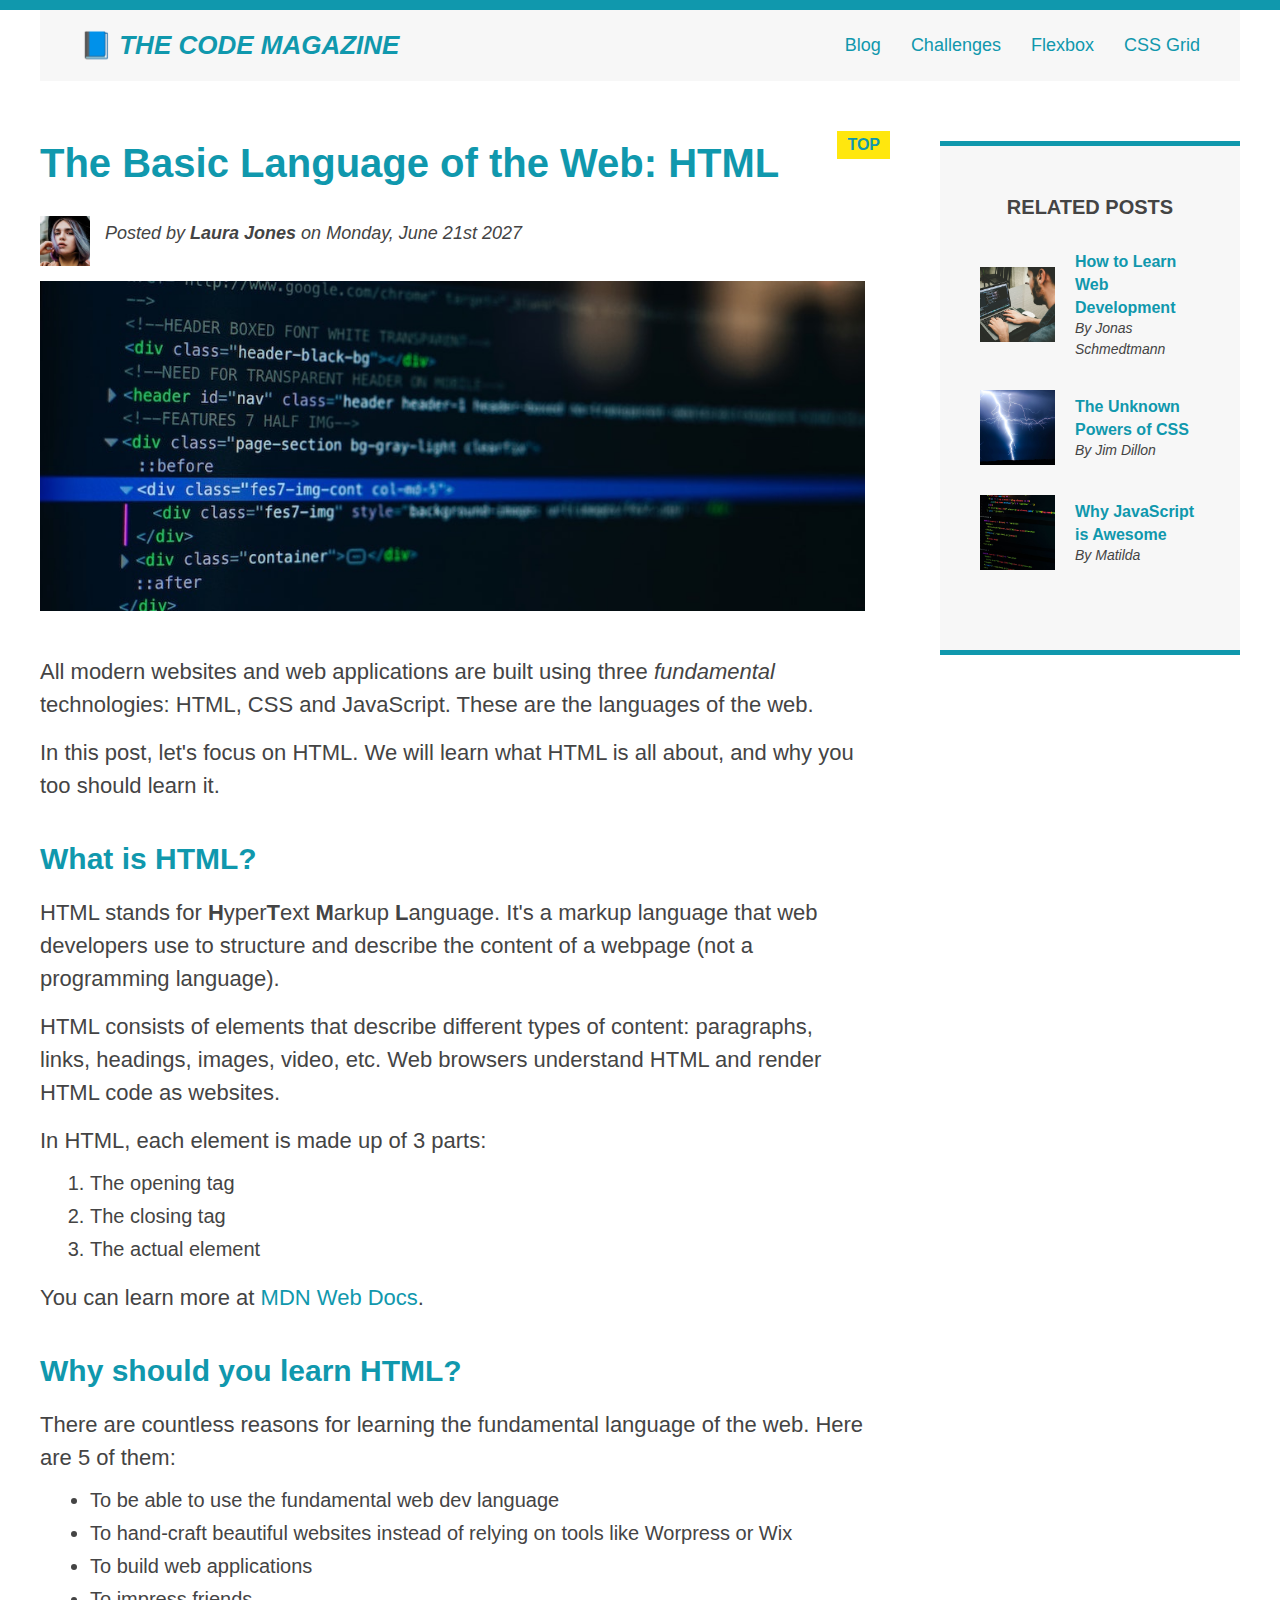
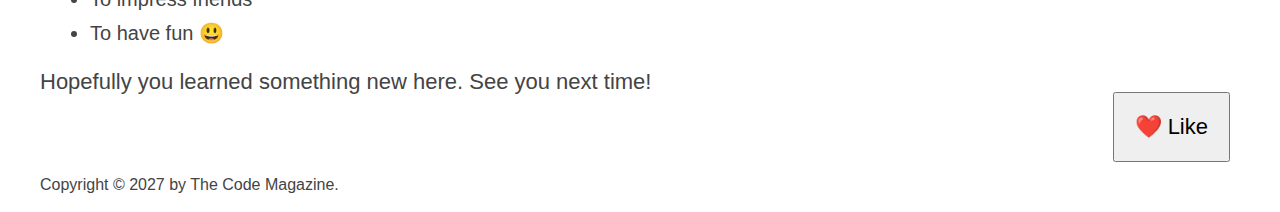
<file: index.html>
<!DOCTYPE html>
<html lang="en">
  <head>
    <meta charset="UTF-8" />
    <link href="style.css" rel="stylesheet" />

    <title>The Basic Language of the Web: HTML</title>
  </head>

  <body>
    <!--
    <h1>The Basic Language of the Web: HTML</h1>
    <h2>The Basic Language of the Web: HTML</h2>
    <h3>The Basic Language of the Web: HTML</h3>
    <h4>The Basic Language of the Web: HTML</h4>
    <h5>The Basic Language of the Web: HTML</h5>
    <h6>The Basic Language of the Web: HTML</h6>
    -->

    <div class="container">
      <header class="main-header clearfix">
        <h1>📘 The Code Magazine</h1>

        <nav>
          <!-- <strong>This is the navigation</strong> -->
          <a href="blog.html">Blog</a>
          <a href="#">Challenges</a>
          <a href="flexbox.html">Flexbox</a>
          <a href="css-grid.html">CSS Grid</a>
        </nav>

        <!-- <div class="clear"></div> -->
      </header>

      <!-- ONLY NECESSARY FOR FLEXBOX -->
      <!-- <div class="row"> -->
      <article>
        <header class="post-header">
          <h2 class="post-h">The Basic Language of the Web: HTML</h2>

          <div class="author-box">
            <img
              src="images/laura-jones.jpg"
              alt="Headshot of Laura Jones"
              height="50"
              width="50"
              class="author-img"
            />

            <p id="author" class="author">
              Posted by <strong>Laura Jones</strong> on Monday, June 21st 2027
            </p>
          </div>

          <img
            src="images/post-img.jpg"
            alt="HTML code on a screen"
            width="500"
            height="200"
            class="post-img"
          />
          <button>❤️ Like</button>
        </header>

        <p>
          All modern websites and web applications are built using three
          <em>fundamental</em>
          technologies: HTML, CSS and JavaScript. These are the languages of the
          web.
        </p>

        <p>
          In this post, let's focus on HTML. We will learn what HTML is all
          about, and why you too should learn it.
        </p>

        <h3>What is HTML?</h3>
        <p>
          HTML stands for <strong>H</strong>yper<strong>T</strong>ext
          <strong>M</strong>arkup <strong>L</strong>anguage. It's a markup
          language that web developers use to structure and describe the content
          of a webpage (not a programming language).
        </p>
        <p>
          HTML consists of elements that describe different types of content:
          paragraphs, links, headings, images, video, etc. Web browsers
          understand HTML and render HTML code as websites.
        </p>
        <p>In HTML, each element is made up of 3 parts:</p>

        <ol>
          <li class="first-li">The opening tag</li>
          <li>The closing tag</li>
          <li>The actual element</li>
        </ol>

        <p>
          You can learn more at
          <a
            href="https://developer.mozilla.org/en-US/docs/Web/HTML"
            target="_blank"
            >MDN Web Docs</a
          >.
        </p>

        <h3>Why should you learn HTML?</h3>

        <p>
          There are countless reasons for learning the fundamental language of
          the web. Here are 5 of them:
        </p>

        <ul>
          <li class="first-li">
            To be able to use the fundamental web dev language
          </li>
          <li>
            To hand-craft beautiful websites instead of relying on tools like
            Worpress or Wix
          </li>
          <li>To build web applications</li>
          <li>To impress friends</li>
          <li>To have fun 😃</li>
        </ul>

        <p>Hopefully you learned something new here. See you next time!</p>
      </article>

      <aside>
        <h4>Related posts</h4>

        <ul class="related">
          <li class="related-post">
            <img
              src="images/related-1.jpg"
              alt="Person programming"
              width="75"
              height="75"
            />
            <div>
              <a href="#" class="related-link">How to Learn Web Development</a>
              <p class="related-author">By Jonas Schmedtmann</p>
            </div>
          </li>
          <li class="related-post">
            <img
              src="images/related-2.jpg"
              alt="Lightning"
              width="75"
              height="75"
            />
            <div>
              <a href="#" class="related-link">The Unknown Powers of CSS</a>
              <p class="related-author">By Jim Dillon</p>
            </div>
          </li>
          <li class="related-post">
            <img
              src="images/related-3.jpg"
              alt="JavaScript code on a screen"
              width="75"
              height="75"
            />
            <div>
              <a href="#" class="related-link">Why JavaScript is Awesome</a>
              <p class="related-author">By Matilda</p>
            </div>
          </li>
        </ul>
      </aside>
      <!-- </div> -->

      <footer>
        <p id="copyright" class="copyright text">
          Copyright &copy; 2027 by The Code Magazine.
        </p>
      </footer>
    </div>
  </body>
</html>
</file>
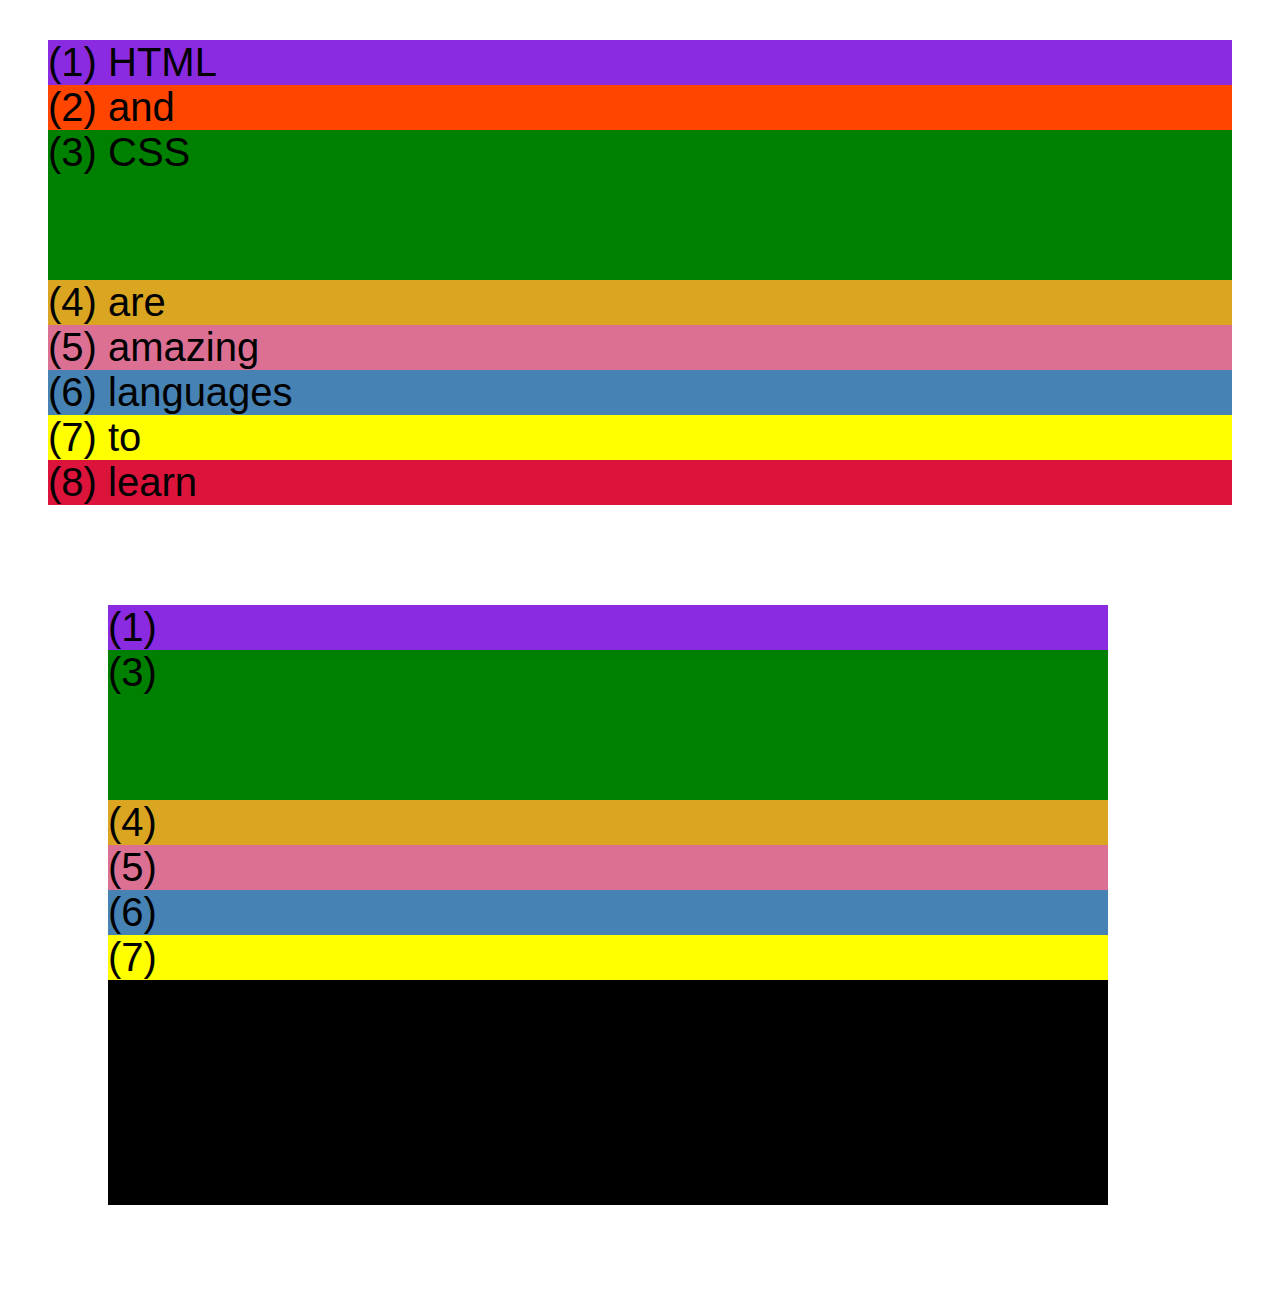
<file: css-grid.html>
<!DOCTYPE html>
<html lang="en">
  <head>
    <meta charset="UTF-8" />
    <meta http-equiv="X-UA-Compatible" content="IE=edge" />
    <meta name="viewport" content="width=device-width, initial-scale=1.0" />
    <title>CSS Grid</title>
    <style>
      .el--1 {
        background-color: blueviolet;
      }
      .el--2 {
        background-color: orangered;
      }
      .el--3 {
        background-color: green;
        height: 150px;
      }
      .el--4 {
        background-color: goldenrod;
      }
      .el--5 {
        background-color: palevioletred;
      }
      .el--6 {
        background-color: steelblue;
      }
      .el--7 {
        background-color: yellow;
      }
      .el--8 {
        background-color: crimson;
      }

      .container--1 {
        /* STARTER */
        font-family: sans-serif;
        background-color: #ddd;
        font-size: 40px;
        margin: 40px;

        /* CSS GRID */
      }

      .container--2 {
        /* STARTER */
        font-family: sans-serif;
        background-color: black;
        font-size: 40px;
        margin: 100px;

        width: 1000px;
        height: 600px;

        /* CSS GRID */
      }
    </style>
  </head>
  <body>
    <div class="container--1">
      <div class="el el--1">(1) HTML</div>
      <div class="el el--2">(2) and</div>
      <div class="el el--3">(3) CSS</div>
      <div class="el el--4">(4) are</div>
      <div class="el el--5">(5) amazing</div>
      <div class="el el--6">(6) languages</div>
      <div class="el el--7">(7) to</div>
      <div class="el el--8">(8) learn</div>
    </div>

    <div class="container--2">
      <div class="el el--1">(1)</div>
      <div class="el el--3">(3)</div>
      <div class="el el--4">(4)</div>
      <div class="el el--5">(5)</div>
      <div class="el el--6">(6)</div>
      <div class="el el--7">(7)</div>
    </div>
  </body>
</html>
</file>
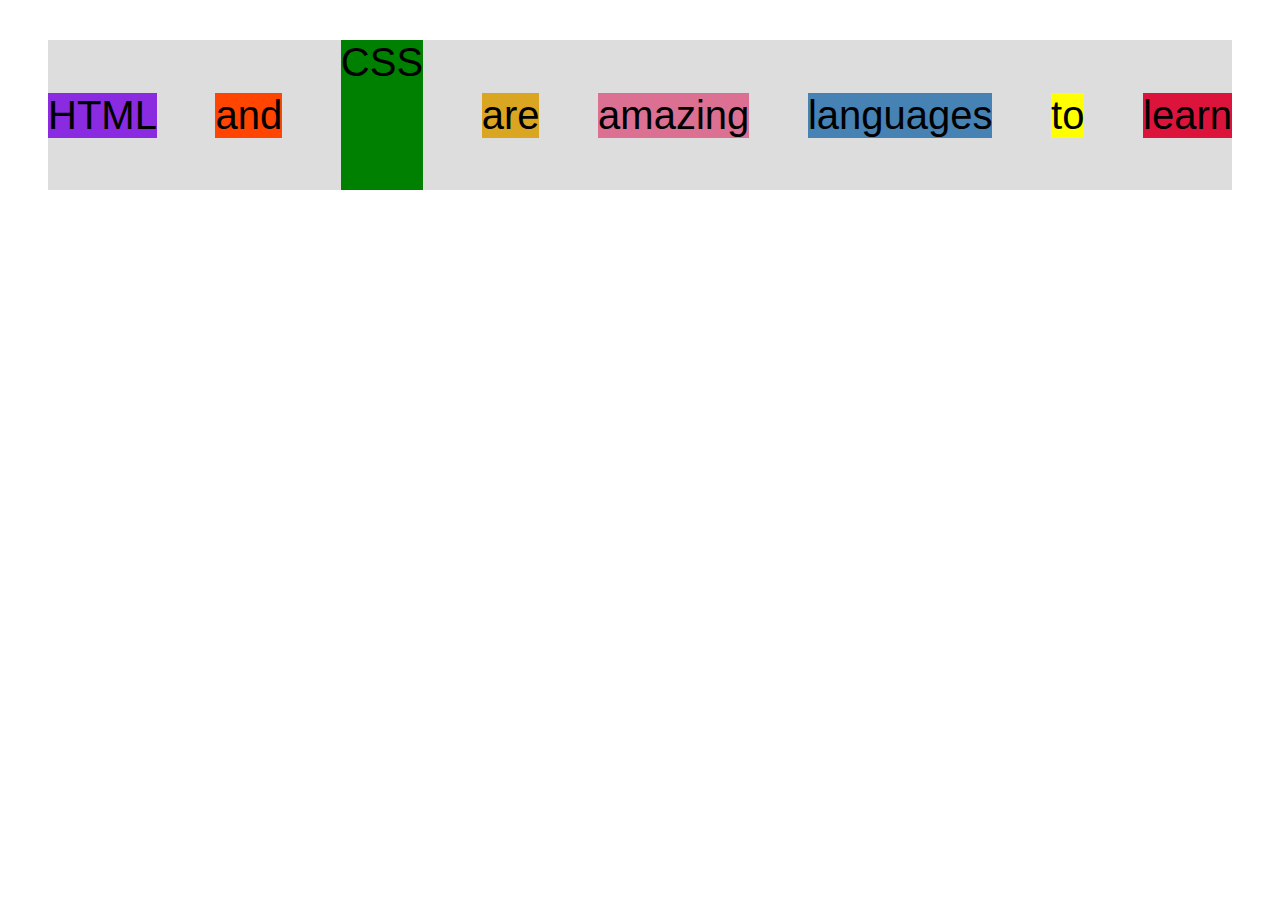
<file: flexbox.html>
<!DOCTYPE html>
<html lang="en">
  <head>
    <meta charset="UTF-8" />
    <meta http-equiv="X-UA-Compatible" content="IE=edge" />
    <meta name="viewport" content="width=device-width, initial-scale=1.0" />
    <title>Flexbox</title>
    <style>
      .el--1 {
        background-color: blueviolet;
      }
      .el--2 {
        background-color: orangered;
      }
      .el--3 {
        background-color: green;
        height: 150px;
      }
      .el--4 {
        background-color: goldenrod;
      }
      .el--5 {
        background-color: palevioletred;
      }
      .el--6 {
        background-color: steelblue;
      }
      .el--7 {
        background-color: yellow;
      }
      .el--8 {
        background-color: crimson;
      }

      .container {
        /* STARTER */
        font-family: sans-serif;
        background-color: #ddd;
        font-size: 40px;
        margin: 40px;
        display: flex;
        align-items: center;
        justify-content: space-between;

        /* FLEXBOX */
      }
    </style>
  </head>
  <body>
    <div class="container">
      <div class="el el--1">HTML</div>
      <div class="el el--2">and</div>
      <div class="el el--3">CSS</div>
      <div class="el el--4">are</div>
      <div class="el el--5">amazing</div>
      <div class="el el--6">languages</div>
      <div class="el el--7">to</div>
      <div class="el el--8">learn</div>
    </div>
  </body>
</html>
</file>
<file: style.css>
* {
  padding: 0;
  margin: 0;
  box-sizing: border-box;
}
h1,
h2,
h3 {
  color: #1098ad;
}
h1 {
  font-size: 26px;
  text-transform: uppercase;
  font-style: italic;
}
h1::first-letter {
  font-style: normal;
}
h2 {
  font-size: 40px;
  margin-bottom: 30px;
  position: relative;
}
h3 {
  font-size: 30px;
  margin-bottom: 20px;
  margin-top: 40px;
}
h4 {
  font-size: 20px;
  text-transform: uppercase;
  text-align: center;
  margin-bottom: 30px;
}
a {
  transition: 0.3s;
  color: #1098ad;
  cursor: pointer;
  text-decoration: none;
}
a:visited {
  color: #1098ad;
}
a:hover {
  color: brown;
  text-decoration: underline;
}
p {
  line-height: 1.5;
  font-size: 22px;
  margin-bottom: 15px;
}
body {
  position: relative;
  color: #444;
  font-family: sans-serif;
  border-top: 10px solid #1098ad;
}
nav {
  transition: 0.3s;
  display: flex;
  align-items: center;
  justify-content: space-between;
  font-size: 18px;
  gap: 30px;
}
ul,
ol {
  margin-left: 50px;
  margin-bottom: 20px;
}
li {
  font-size: 20px;
  margin-bottom: 10px;
}
li a {
  font-weight: bold;
  font-size: 16px;
}
button {
  font-size: 22px;
  padding: 20px;
  cursor: pointer;
  position: absolute;
  bottom: 50px;
  right: 50px;
}
footer {
  grid-column: 1/-1;
}
aside {
  background-color: #f7f7f7;
  border-top: 5px solid #1098ad;
  border-bottom: 5px solid #1098ad;
  padding: 50px 40px;
}
.container {
  margin: 0 auto;
  display: grid;
  grid-template-columns: 1fr 300px;
  column-gap: 75px;
  row-gap: 60px;
  align-items: start;
  width: 1200px;
}
.main-header {
  grid-column: 1/-1;
  display: flex;
  align-items: center;
  justify-content: space-between;
  background-color: #f7f7f7;
  padding: 20px 40px;
}
.post-header {
  margin-bottom: 40px;
}
.post-h::after {
  content: "TOP";
  background-color: #ffe70e;
  font-size: 16px;
  font-weight: bold;
  display: inline-block;
  padding: 5px 10px;
  position: absolute;
  top: -10px;
  right: -25px;
}
.author-box {
  display: flex;
  align-items: center;
  justify-content: start;
  gap: 15px;
  margin-bottom: 15px;
}
.author {
  font-style: italic;
  font-size: 18px;
}
.post-img {
  width: 100%;
  height: auto;
}
.copyright {
  font-size: 16px;
}
.related {
  font-size: 20px;
  margin-left: 0;
}
.related-post {
  display: flex;
  align-items: center;
  gap: 20px;
  margin-bottom: 30px;
}
.related-author {
  margin-bottom: 0;
  font-size: 14px;
  font-weight: normal;
  font-style: italic;
}
</file>
